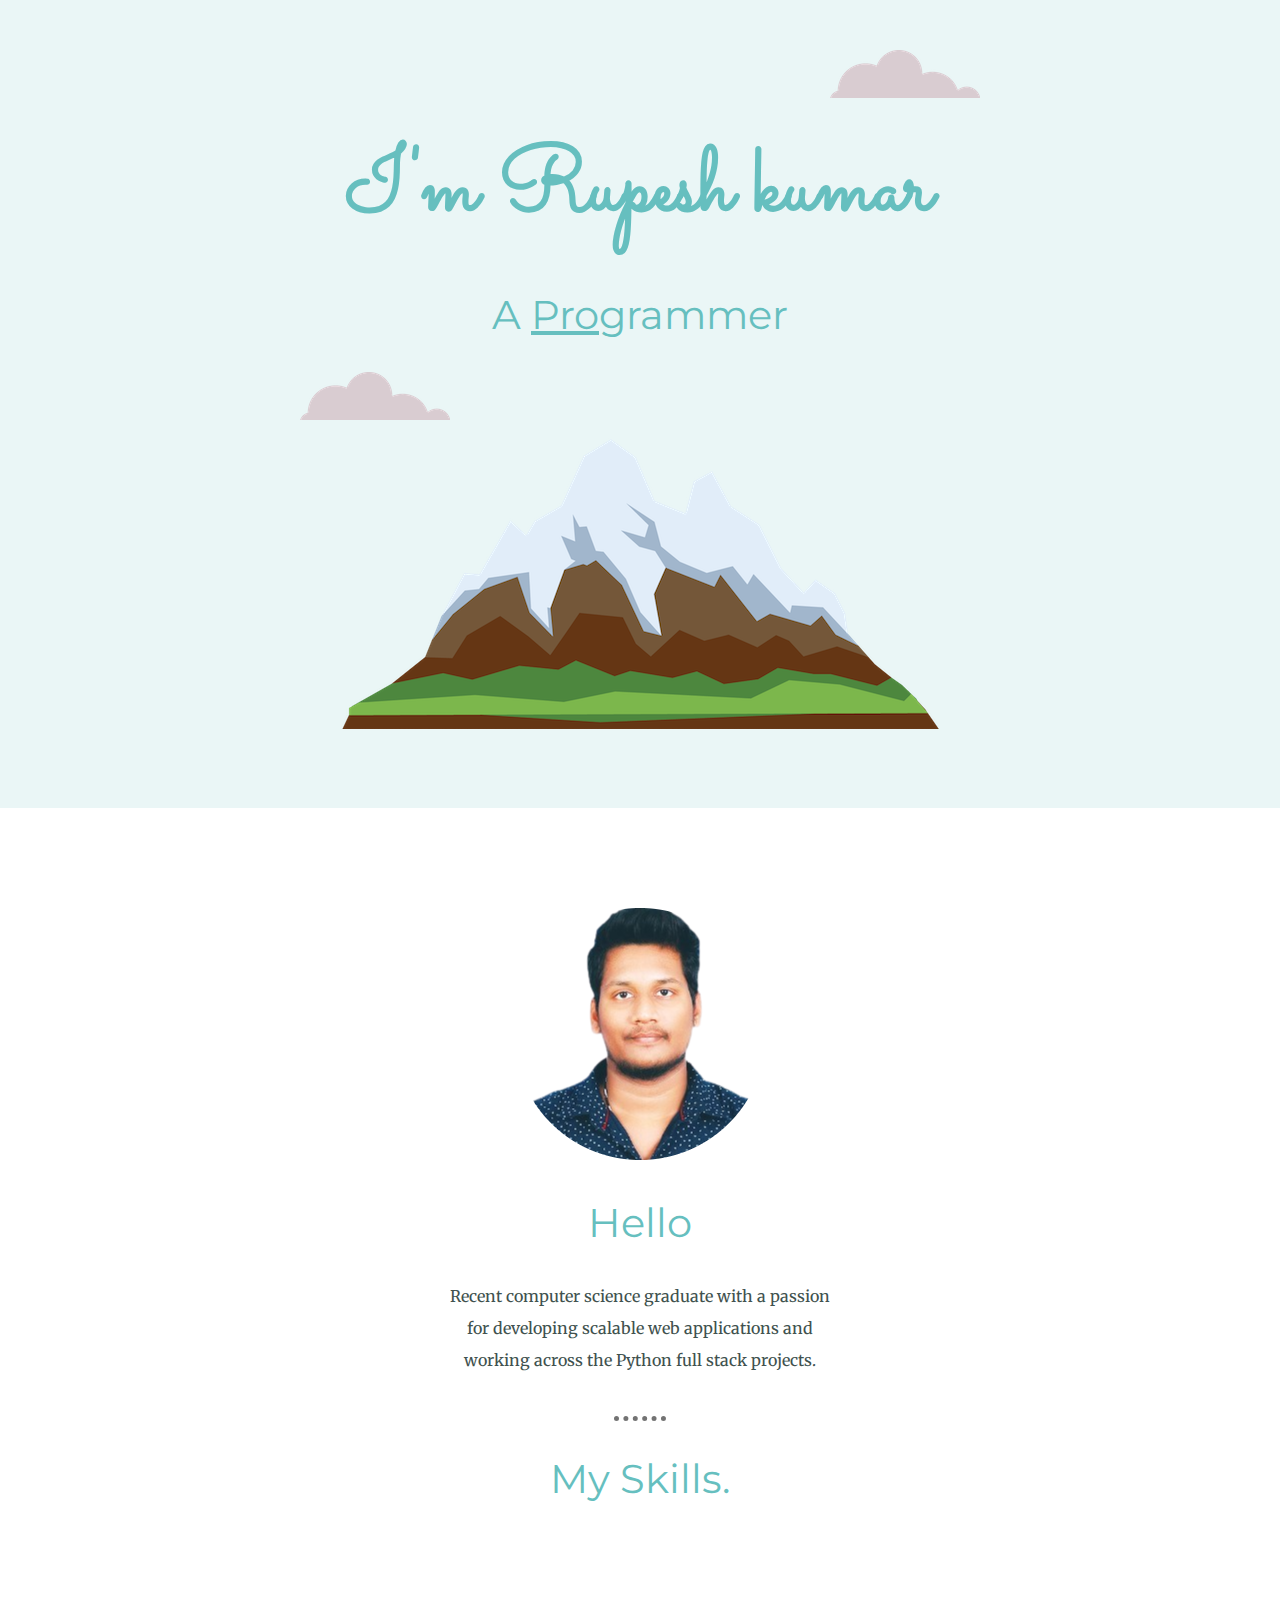
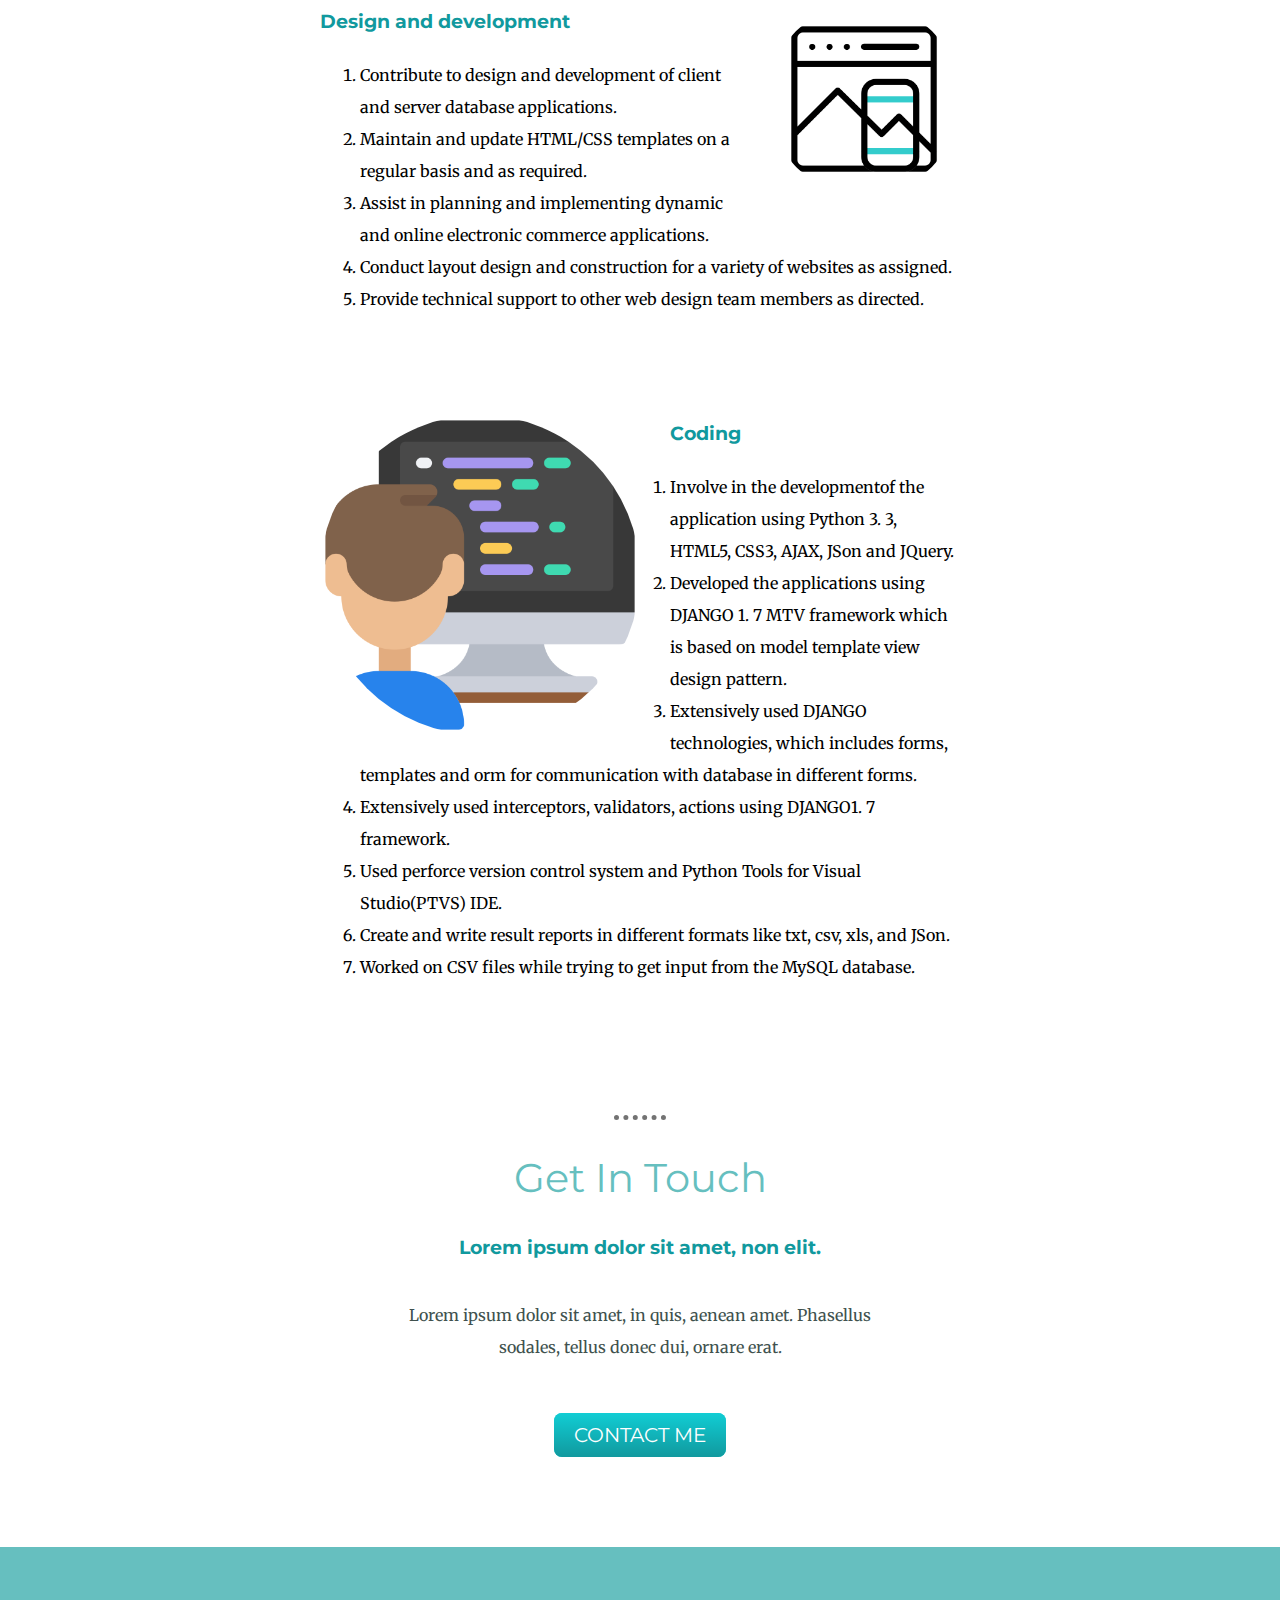
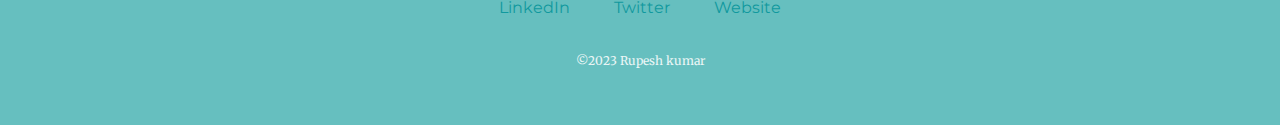
<file: index.html>
<!DOCTYPE html>
<html lang="en">
<head>
    <meta charset="UTF-8">
    <title>My Personal Site</title>
    <link rel="stylesheet" href="css/styles.css">
    <link rel="icon" href="images/logo.ico">
    <link rel="preconnect" href="https://fonts.googleapis.com"><link rel="preconnect" href="https://fonts.gstatic.com" crossorigin><link href="https://fonts.googleapis.com/css2?family=League+Spartan:wght@100;200;300;400;500;600;700;800;900&family=Merriweather&family=Montserrat&family=Sacramento&display=swap" rel="stylesheet">
</head>
<body>
    <div class="top-container">
        <img class="top-cloud" src="images/cloud.png" alt="logo-image">
        <h1 class="name">I'm Rupesh kumar</h1>
        <h2>A <span>Pro</span>grammer</h2>
        <img class="bottom-cloud" src="images/cloud.png" alt="logo-image">
        <img class="mountain" src="images/mountain.png" alt="logo-image">
    </div>

    <div class="middle-container">
      <div class="profile">
        <img src="./images/rupesh.png" alt="Rupesh Image">
        <h2>Hello</h2>
        <p class="intro">Recent computer science graduate with a passion for developing scalable web applications and working across the Python full stack projects.</p>
      </div>
      <hr class="dashed-line">
      <div class="skills">
        <h2>My Skills.</h2>
        <div class="skill-row">
          <img class="design-img" src="./images/responsive-design.gif" alt="Skills">
          <h3>Design and development</h3>
          <p >
            <ol>
              <li>Contribute to design and development of client and server database applications.</li>
              <li>Maintain and update HTML/CSS templates on a regular basis and as required.</li>
              <li>Assist in planning and implementing dynamic and online electronic commerce applications.</li>
              <li>Conduct layout design and construction for a variety of websites as assigned.</li>
              <li> Provide technical support to other web design team members as directed.</li>
            </ol>
          </p>
        </div>
        <div class="skill-row">
          <img class="code-img" src="./images/programmer.png" alt="">
          <h3 >Coding</h3>
          <p >
            <ol>
              <li>Involve in the developmentof the application using Python 3. 3, HTML5, CSS3, AJAX, JSon and JQuery.</li>
              <li>Developed the applications using DJANGO 1. 7 MTV framework which is based on model template view design pattern.</li>
              <li>Extensively used DJANGO technologies, which includes forms, templates and orm for communication with database in different forms.</li>
            <li>Extensively used interceptors, validators, actions using DJANGO1. 7 framework.</li>
          <li>Used perforce version control system and Python Tools for Visual Studio(PTVS) IDE.</li>  
        <li>Create and write result reports in different formats like txt, csv, xls, and JSon.</li>
        <li>Worked on CSV files while trying to get input from the MySQL database.</li>  
        </ol>
          </p>
        </div>
      </div>
      <hr class="dashed-line">

      <div class="contact-me">
        <h2>Get In Touch</h2>
        <h3>Lorem ipsum dolor sit amet, non elit.</h3>
        <p class="contact-message">Lorem ipsum dolor sit amet, in quis, aenean amet. Phasellus sodales, tellus donec dui, ornare erat.</p>
        <a class="btn" href="mailto:name@email.com">CONTACT ME</a>
      </div>
    </div>
    
    
    <div class="bottom-container">
      <a class="footer-link" href="https://www.linkedin.com/">LinkedIn</a>
      <a class="footer-link" href="https://twitter.com/">Twitter</a>
      <a class="footer-link" href="https://www.appbrewery.co/">Website</a>
      <p class="copyright">©2023 Rupesh kumar</p>
    </div>
</file>
<file: css/styles.css>
body{
    margin: 0 auto;
    padding: 0 auto;
    text-align: center;
    font-family: 'Merriweather', serif;
    
}

span{
    text-decoration: underline;
    size: 10px;
}
p{
    color: #40514E;
}
a{
    color: #11999E;
    font-family: 'Montserrat', sans-serif;
    margin: 10px 20px;
    text-decoration: none;
}
a:hover{
    color: #EAF6F6;
}
.dashed-line {
    border: none;
    border-bottom: 2px dotted #737373 ;
    width: 4%;
    border-width: 5px;
    padding-top: 2rem;
  
}
.top-container{
    
    background-color:#EAF6F6;  
    position: relative;
    padding: 75px;
    margin-bottom: 25px;
}

h1{
    color: #66BFBF;
    margin: 50px auto 0px auto;
    font-family: 'Sacramento', cursive;
    font-size: 5.625rem;
    
}
h2{  
    color: #66BFBF;
    font-family: 'Montserrat', sans-serif;
    font-size: 2.5rem;
    font-weight: normal;
    
}
h3{  
    color: #11999E;
    font-family: 'Montserrat', sans-serif;
}
p{
    line-height: 2;
}
.heading-para{
    font-size: 2.5rem; 
}
.my-image{
    padding: 2em;
}
.middle-container {
    margin: 100px 0;
    
}

.bottom-container {
    background-color: #66BFBF;
    padding: 50px 0 20px;
  }

.top-cloud {
    position: absolute;
    top: 50px;
    right: 300px;

}
.bottom-cloud {
    position: absolute;  
    left: 300px;
  }


.btn {
    background: #11cdd4;
    background-image: -webkit-linear-gradient(top, #11cdd4, #11999e);
    background-image: -moz-linear-gradient(top, #11cdd4, #11999e);
    background-image: -ms-linear-gradient(top, #11cdd4, #11999e);
    background-image: -o-linear-gradient(top, #11cdd4, #11999e);
    background-image: linear-gradient(to bottom, #11cdd4, #11999e);
    -webkit-border-radius: 8;
    -moz-border-radius: 8;
    border-radius: 8px;
    font-family: 'Montserrat', sans-serif;
    color: #ffffff;
    font-size: 20px;
    padding: 10px 20px 10px 20px;
    text-decoration: none;
  }
  
  .btn:hover {
    background: #30e3cb;
    background-image: -webkit-linear-gradient(top, #30e3cb, #2bc4ad);
    background-image: -moz-linear-gradient(top, #30e3cb, #2bc4ad);
    background-image: -ms-linear-gradient(top, #30e3cb, #2bc4ad);
    background-image: -o-linear-gradient(top, #30e3cb, #2bc4ad);
    background-image: linear-gradient(to bottom, #30e3cb, #2bc4ad);
    text-decoration: none;
  }
.skill-row{
    width: 50%;
    margin: 100px auto 100px auto;
    line-height: 2;
    text-align: left;

}
.design-img{
    width: 30%;
    float: right;
    margin-left:30px;
    border-radius: 50%;
}
.code-img {
    width: 50%;
    float: left;
    margin-right: 30px;
    border-radius: 50%;
  }

.intro{
    width: 30%;
    margin: auto;
}
.contact-message{
    width: 40%;
    margin: 40px auto 60px;
}

.copyright{
    color: #EAF6F6;
    font-size: 0.75rem;
    padding: 20px;

}
</file>
